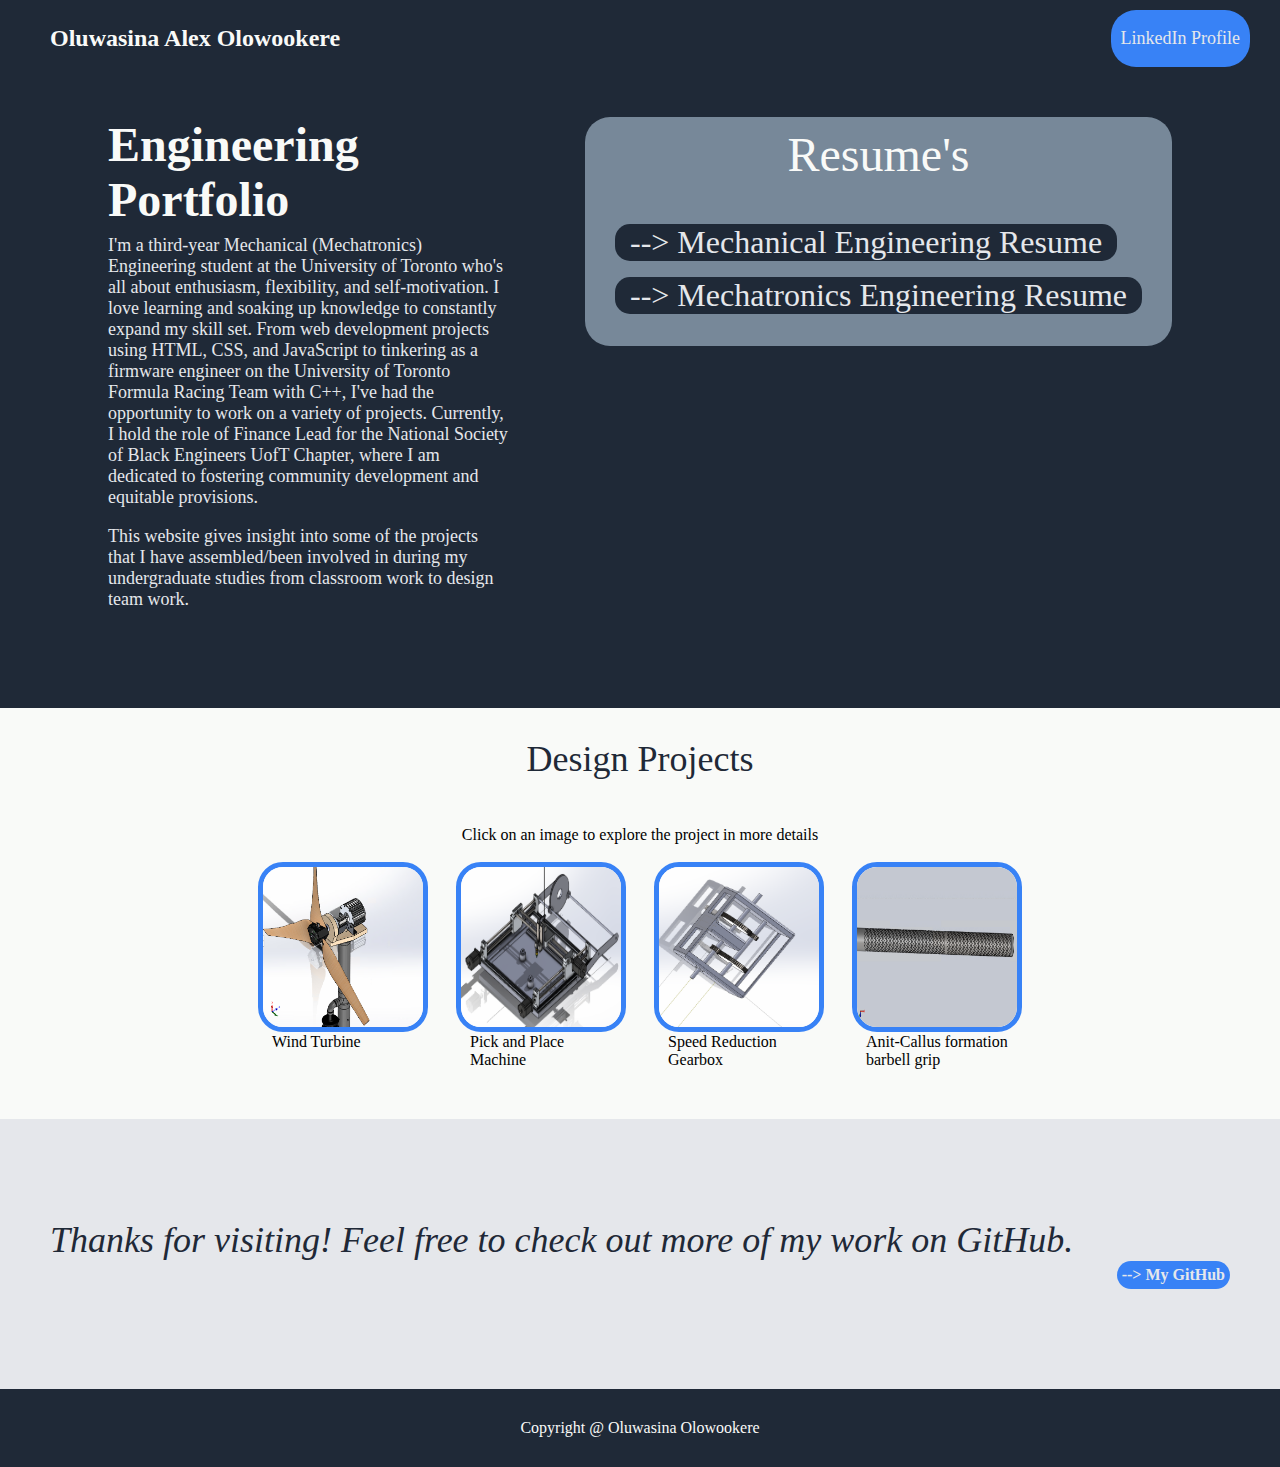
<file: index.html>
<!DOCTYPE html>
<html lang="en">

<head>
  <title>Portfolio Page</title>
  <meta charset="UTF-8">
  <link rel="stylesheet" href="./style.css">
</head>

<body>
  <div class="header">
    <div class="upper">
      <div class="logo">Oluwasina Alex Olowookere</div>
      <div class="links">
        <ul>
          <li><a href="https://www.linkedin.com/in/oluwasina-olowookere-7bb2b4224">LinkedIn Profile</a></li>
          <li hidden><a href="#2">header link two</a></li>
          <li hidden><a href="#3">header link three</a></li>
        </ul>
      </div>
    </div>

    <div class="top">
      <div class="top1">
        <div class="topbold">Engineering Portfolio</div>
        <div class="topregular">
          I'm a third-year Mechanical (Mechatronics) Engineering student at the University of Toronto who's all about enthusiasm, 
          flexibility, and self-motivation. I love learning and soaking up knowledge to constantly expand my skill set. From web 
          development projects using HTML, CSS, and JavaScript to tinkering as a firmware engineer on the University of Toronto Formula Racing 
          Team with C++, I've had the opportunity to work on a variety of projects. Currently, I hold the role of Finance Lead for the National 
          Society of Black Engineers UofT Chapter, where I am dedicated to fostering community development and equitable provisions.
          <p>
            This website gives insight into some of the projects that I have assembled/been involved in during my
            undergraduate studies from classroom work to design team work.
          </p>
        </div>
      </div>
      <div class="bigpic">
        <div class="title1">Resume's</div>
        <div>
          <ul>
            <a href="./Oluwasina Olowookere 2023-2024 resume - MECH.pdf"><li>--> Mechanical Engineering Resume</li></a>
            <a href="./Oluwasina Olowookere 2023-2024 resume - TRON.pdf"><li>--> Mechatronics Engineering Resume</li></a>
          </ul>
        </div>
      </div>
    </div>
  </div>



  <div class="middleupper">
    <div class="middleuppertext">Design Projects</div>
    <div>Click on an image to explore the project in more details</div>
    <div class="pictext">
      <div class="pictext1">
        <a href="./wind_turbine_page.html"><button><img src="./UTwind.png" /></button></a>
        <div class="text">Wind Turbine</div>
      </div>
      <div class="pictext1">
        <a href="./CNC_machine_page.html"><button><img src="./CNC.png" /></button></a>
        <div class="text">Pick and Place Machine</div>
      </div>
      <div class="pictext1">
        <a href="./gearbox.html"><button><img src="./dissection5full.PNG" /></button></a>
        <div class="text">Speed Reduction Gearbox</div>
      </div>
      <div class="pictext1">
        <a href="./anti_callus.html"><button><img src="./MSE298.png" /></button></a>
        <div class="text">Anit-Callus formation barbell grip</div>
      </div>
    </div>
    <div class="middleboldtext" hidden>Text</div>
  </div>

  <div class="middlelower">
    <div class="middlelowertext1">
      <em>
        Thanks for visiting! Feel free to check out more of my work on GitHub.
      </em>
    </div>
    <div class="middlelowertext2"><a href="https://github.com/alexolowo?tab=repositories">--> My GitHub</a></div>
  </div>

  <!-- <div class="lower">
    <div class="lowertext">
      <div class="lowertext1">Call to action! Its time!</div>
      <div class="lowertext2">Sign up for our product by clicking the button right over there!</div>
    </div>
    <button class="bottombutton">Sign up</button>
  </div> -->

  <div class="footer">
    Copyright @ Oluwasina Olowookere
  </div>
 

</body>

</html>
</file>
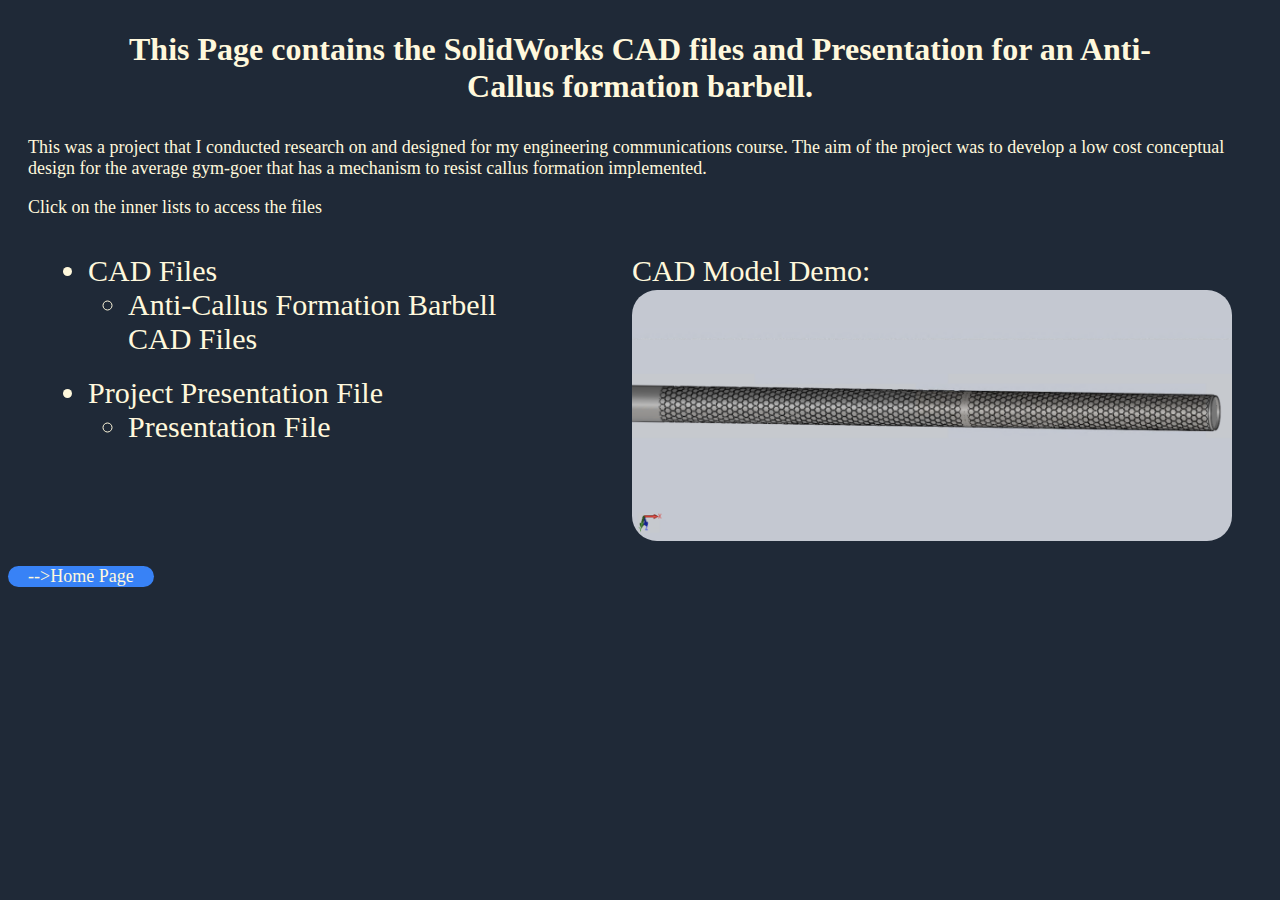
<file: anti_callus.html>
<!DOCTYPE html>
<html lang="en">

<head>
    <meta charset="UTF-8">
    <meta http-equiv="X-UA-Compatible" content="IE=edge">
    <meta name="viewport" content="width=device-width, initial-scale=1.0">
    <title>Pick-And-Place Machine Project Page</title>
</head>

<body>
    <h1>
        This Page contains the SolidWorks CAD files and Presentation for an Anti-Callus formation barbell.
    </h1>
    <div>This was a project that I conducted research on and designed for my engineering communications course. 
        The aim of the project was to develop a low cost conceptual design for the average gym-goer that has a mechanism 
        to resist callus formation implemented.
        <p>Click on the inner lists to access the files</p>
    </div>
    <div class="flex_container">
        <div>
            <ul>
                <li class="toplist" style="padding-top: 0px;">CAD Files
                    <ul>
                        <a href="./Anit-Callus stuff/updated MSE298 assembly.zip">
                            <li>Anti-Callus Formation Barbell CAD Files</li>
                        </a>
                    </ul>
                </li>
                <li class="toplist">Project Presentation File
                    <ul>
                        <a href="./Anit-Callus stuff/mse 298 final.pdf">
                            <li>Presentation File</li>
                        </a>
                    </ul>
                </li>
            </ul>

        </div>

        <div>
            <ul style="list-style:none;">
                <li style="padding-top: 0px; padding-bottom: 2px;">CAD Model Demo:</li>
                <li style="padding-top: 0px;">
                    <img src="./MSE298.png" alt="Honey Comb Structure Barbell Grip">
                </li>
            </ul>

        </div>
    </div>

    <a href="./index.html"><div style="background-color: #3882F6; border-radius: 20px; width:fit-content;">-->Home Page</div></a>


    <style>
        body {
            background-color: #1F2937;
        }

        h1 {
            padding: 10px 100px;
            text-align: center;
            color: cornsilk;
        }

        div>ul>li {
            padding-top: 30px;
            font-size: 30px;
            color: cornsilk;
        }

        ul>li>ul>li {
            padding-top: 5px;
            font-size: 0.75em;
        }

        a {
            color: cornsilk;
            text-decoration: none;
        }

        body div {
            padding: 0px 20px;
            font-size: 18px;
            color: cornsilk;
        }

        .toplist {
            padding-top: 20px;
        }

        img {
            width: 600px;
            border-radius: 25px;
            border: 5px burlywood;
        }

        .flex_container {
            display: flex;
            flex-direction: row;
            justify-content: space-between;
        }
    </style>
</body>

</html>
</file>
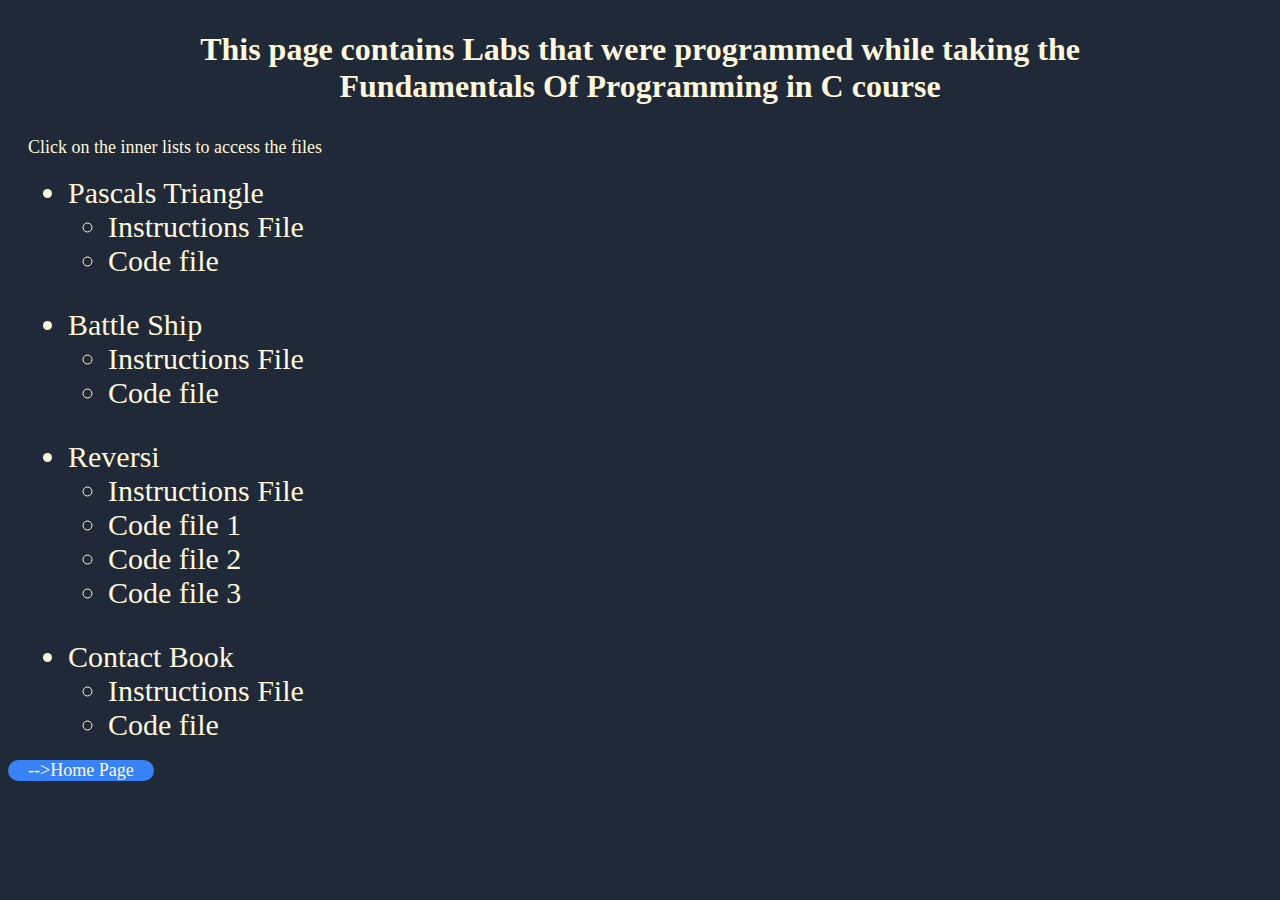
<file: C_page.html>
<!DOCTYPE html>
<html lang="en">
<head>
    <meta charset="UTF-8">
    <meta http-equiv="X-UA-Compatible" content="IE=edge">
    <meta name="viewport" content="width=device-width, initial-scale=1.0">
    <title>C Programming Content</title>
</head>
<body>
    <h1>This page contains Labs that were programmed while taking the Fundamentals Of Programming in C course</h1>
    <div>Click on the inner lists to access the files</div>
    <div>
        <ul>
            <li class="toplist">Pascals Triangle
                <ul>
                  <a href="./C stuff/PascalsTriangle.pdf"><li>Instructions File</li></a>
                  <a href="./C stuff/pascals_triangle.c"><li>Code file</li></a>
                </ul>
            </li>
            <li>Battle Ship
                <ul>
                  <a href="./C stuff/Battleship.pdf"><li>Instructions File</li></a>
                  <a href="./C stuff/Battleship.c"><li>Code file</li></a>
                </ul>
            </li>
            <li>Reversi
                <ul>
                  <a href="./C stuff/Reversi.pdf"><li>Instructions File</li></a>
                  <a href="./C stuff/Reversi.c"><li>Code file 1</li></a>
                  <a href="./C stuff/project_reversi_skeleton.c"><li>Code file 2</li></a>
                  <a href="./C stuff/project_reversi_skeleton.h"><li>Code file 3</li></a>
                </ul>
            </li>
            <li>Contact Book
                <ul>
                  <a href="./C stuff/Lab9-handout_v2.pdf"><li>Instructions File</li></a>
                  <a href="./C stuff/ContactBook.c"><li>Code file</li></a>
                </ul>
            </li>
        </ul>
    </div>

    <a href="./index.html"><div style="background-color: #3882F6; border-radius: 20px; width:fit-content;">-->Home Page</div></a>

    <style>
        body {
            background-color: #1F2937;
        }

        h1{
            padding:10px 100px;
            text-align: center;
            color: cornsilk;
        }

       div > ul > li {
            padding-top: 30px;
            font-size: 30px;
            color: cornsilk;
        }

        ul > li > ul > li {
            padding-top: 5px;
            font-size: 0.75em;
        }

        a {
            color: cornsilk;
            text-decoration: none;
        }

        body div {
            padding: 0px 20px;
            font-size: 18px;
            color: cornsilk;
        }

        .toplist {
            padding-top: 0;
        }
    </style>
</body>
</html>
</file>
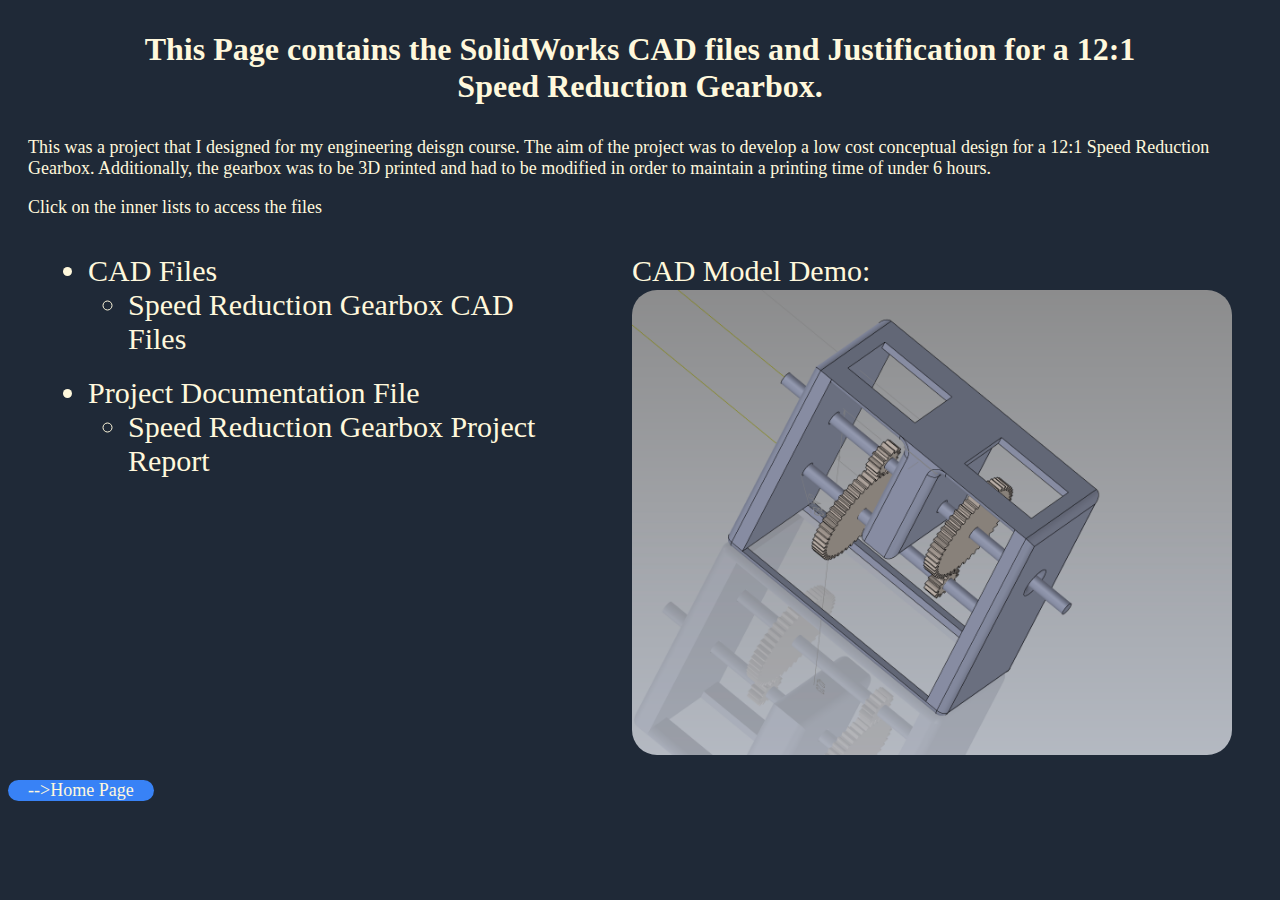
<file: gearbox.html>
<!DOCTYPE html>
<html lang="en">

<head>
    <meta charset="UTF-8">
    <meta http-equiv="X-UA-Compatible" content="IE=edge">
    <meta name="viewport" content="width=device-width, initial-scale=1.0">
    <title>Pick-And-Place Machine Project Page</title>
</head>

<body>
    <h1>
        This Page contains the SolidWorks CAD files and Justification for a 12:1 Speed Reduction Gearbox.
    </h1>
    <div>This was a project that I designed for my engineering deisgn course. 
        The aim of the project was to develop a low cost conceptual design for a 12:1 Speed Reduction Gearbox.
        Additionally, the gearbox was to be 3D printed and had to be modified in order to maintain a printing time of under 6 hours.
        <p>Click on the inner lists to access the files</p>
    </div>
    <div class="flex_container">
        <div>
            <ul>
                <li class="toplist" style="padding-top: 0px;">CAD Files
                    <ul>
                        <a href="./Gearbox stuff/Speed Reduction Gearbox.zip">
                            <li>Speed Reduction Gearbox CAD Files</li>
                        </a>
                    </ul>
                </li>
                <li class="toplist">Project Documentation File
                    <ul>
                        <a href="./Gearbox stuff/Dissection 5 Justification.pdf">
                            <li>Speed Reduction Gearbox Project Report</li>
                        </a>
                    </ul>
                </li>
            </ul>

        </div>

        <div>
            <ul style="list-style:none;">
                <li style="padding-top: 0px; padding-bottom: 2px;">CAD Model Demo:</li>
                <li style="padding-top: 0px;">
                    <img src="./Gearbox stuff/Screenshot 2022-12-29 at 8.48.18 PM.png" alt="12:1 Speed Reduction Gearbox">
                </li>
            </ul>

        </div>
    </div>

    <a href="./index.html"><div style="background-color: #3882F6; border-radius: 20px; width:fit-content;">-->Home Page</div></a>


    <style>
        body {
            background-color: #1F2937;
        }

        h1 {
            padding: 10px 100px;
            text-align: center;
            color: cornsilk;
        }

        div>ul>li {
            padding-top: 30px;
            font-size: 30px;
            color: cornsilk;
        }

        ul>li>ul>li {
            padding-top: 5px;
            font-size: 0.75em;
        }

        a {
            color: cornsilk;
            text-decoration: none;
        }

        body div {
            padding: 0px 20px;
            font-size: 18px;
            color: cornsilk;
        }

        .toplist {
            padding-top: 20px;
        }

        img {
            width: 600px;
            border-radius: 25px;
            border: 5px burlywood;
        }

        .flex_container {
            display: flex;
            flex-direction: row;
            justify-content: space-between;
        }
    </style>
</body>

</html>
</file>
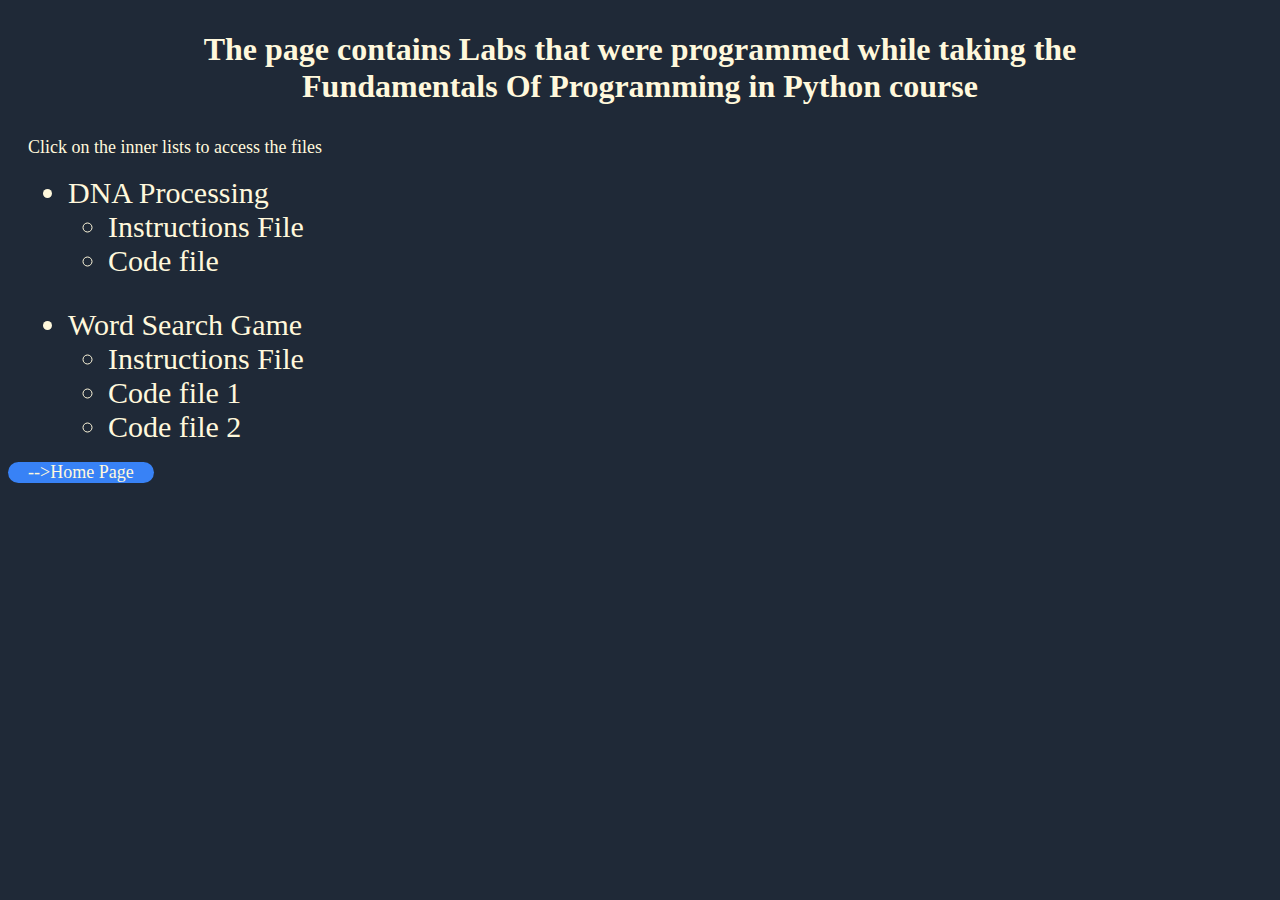
<file: Python_page.html>
<!DOCTYPE html>
<html lang="en">
<head>
    <meta charset="UTF-8">
    <meta http-equiv="X-UA-Compatible" content="IE=edge">
    <meta name="viewport" content="width=device-width, initial-scale=1.0">
    <title>Python Programming Content</title>
</head>
<body>
    <h1>The page contains Labs that were programmed while taking the Fundamentals Of Programming in Python course</h1>
    <div>Click on the inner lists to access the files</div>
    <div>
        <ul>
            <li class="toplist">DNA Processing
                <ul>
                  <a href="./Python Stuff/Python Assignment 1.pdf"><li>Instructions File</li></a>
                  <a href="./Python Stuff/_29fe90b44ae80f2d25980a695bf45dab_a2.py"><li>Code file</li></a>
                </ul>
            </li>
            <li> Word Search Game
                <ul>
                  <a href="./Python Stuff/Python Assignment 2.pdf"><li>Instructions File</li></a>
                  <a href="./Python Stuff/_d502cf96c594f264d2119b536621ee88_a3.py"><li>Code file 1</li></a>
                  <a href="./Python Stuff/_d502cf96c594f264d2119b536621ee88_a3_driver.py"><li>Code file 2</li></a>
                </ul>
            </li>
        </ul>
    </div>
    <a href="./index.html"><div style="background-color: #3882F6; border-radius: 20px; width:fit-content;">-->Home Page</div></a>

    <style>
        body {
            background-color: #1F2937;
        }

        h1{
            padding:10px 100px;
            text-align: center;
            color: cornsilk;
        }

       div > ul > li {
            padding-top: 30px;
            font-size: 30px;
            color: cornsilk;
        }

        ul > li > ul > li {
            padding-top: 5px;
            font-size: 0.75em;
        }

        a {
            color: cornsilk;
            text-decoration: none;
        }

        body div {
            padding: 0px 20px;
            font-size: 18px;
            color: cornsilk;
        }

        .toplist {
            padding-top: 0;
        }
    </style>
</body>
</html>
</file>
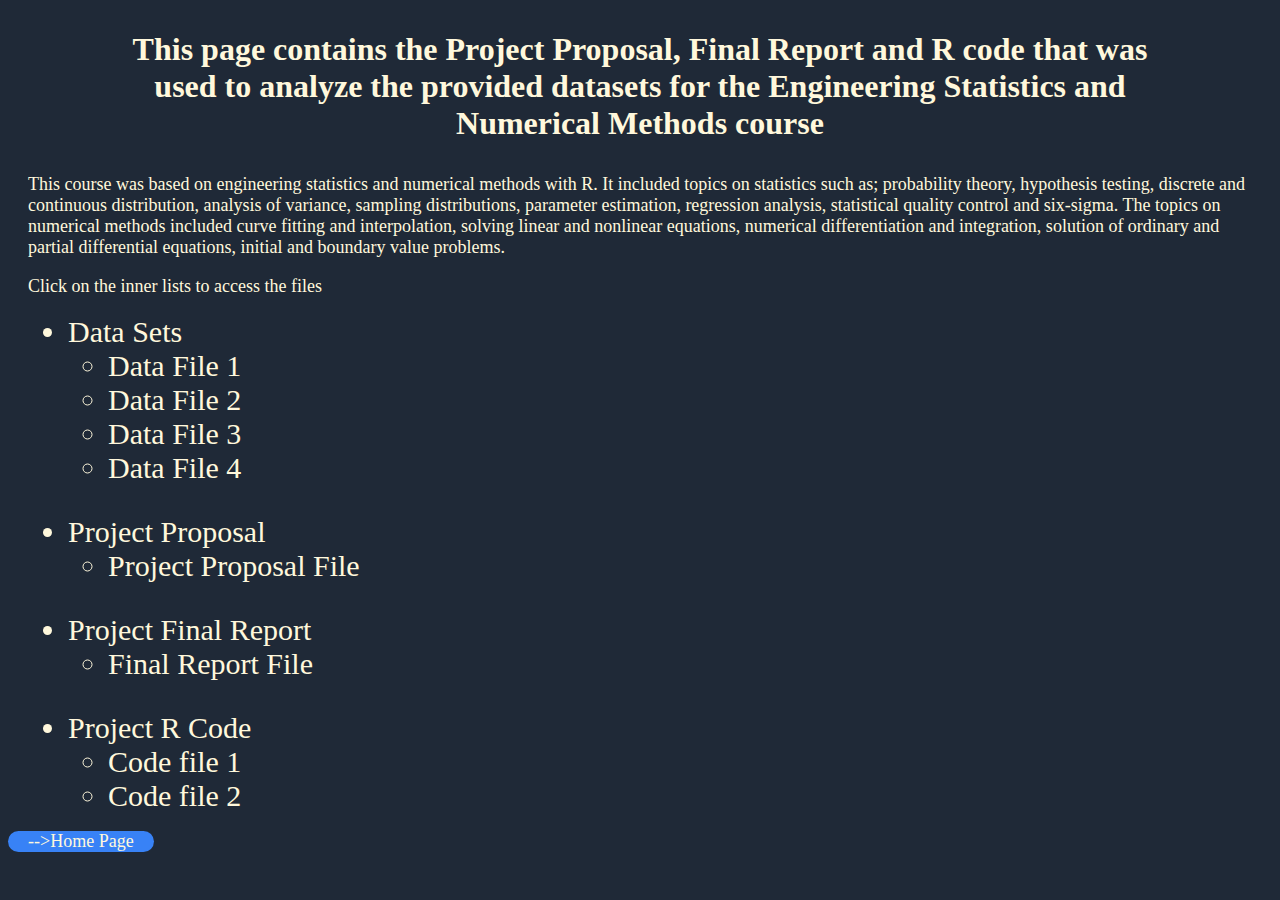
<file: R_page.html>
<!DOCTYPE html>
<html lang="en">

<head>
    <meta charset="UTF-8">
    <meta http-equiv="X-UA-Compatible" content="IE=edge">
    <meta name="viewport" content="width=device-width, initial-scale=1.0">
    <title>Python Programming Content</title>
</head>

<body>
    <h1>This page contains the Project Proposal, Final Report and R code that was used to analyze the provided datasets for
        the Engineering
        Statistics and Numerical Methods course</h1>
    <div>This course was based on engineering statistics and numerical methods with R. It included topics on statistics
        such as;
        probability theory, hypothesis testing, discrete and continuous distribution, analysis of variance, sampling
        distributions, parameter estimation, regression analysis, statistical quality control and six-sigma. The topics
        on
        numerical methods included curve fitting and interpolation, solving linear and nonlinear equations,
        numerical
        differentiation and integration, solution of ordinary and partial differential equations, initial and boundary
        value
        problems.

        <p>Click on the inner lists to access the files</p>
    </div>
    <div>
        <ul>
            <li class="toplist">Data Sets
                <ul>
                    <a href="./R stuff/BeachesData.csv">
                        <li>Data File 1</li>
                    </a>
                    <a href="./R stuff/compositions.csv">
                        <li>Data File 2</li>
                    </a>
                    <a href="./R stuff/grouped_by_composition.csv">
                        <li>Data File 3</li>
                    </a>
                    <a href="./R stuff/MPEA_dataset.csv">
                        <li>Data File 4</li>
                    </a>
                </ul>
            </li>
            <li> Project Proposal
                <ul>
                    <a href="./R stuff/MSE238 Proposal .pdf">
                        <li>Project Proposal File</li>
                    </a>
                </ul>
            </li>
            <li> Project Final Report
                <ul>
                    <a href="./R stuff/MSE238 final project (1).pdf">
                        <li>Final Report File</li>
                    </a>
                </ul>
            </li>
            <li> Project R Code
                <ul>
                    <a href="./R stuff/Beaches_R_final_code.R">
                        <li>Code file 1</li>
                    </a>
                    <a href="./R stuff/Metals_R_final_code.R">
                        <li>Code file 2</li>
                    </a>
                </ul>
            </li>
        </ul>
    </div>

    <a href="./index.html"><div style="background-color: #3882F6; border-radius: 20px; width:fit-content;">-->Home Page</div></a>

    <style>
        body {
            background-color: #1F2937;
        }

        h1 {
            padding: 10px 100px;
            text-align: center;
            color: cornsilk;
        }

        div>ul>li {
            padding-top: 30px;
            font-size: 30px;
            color: cornsilk;
        }

        ul>li>ul>li {
            padding-top: 5px;
            font-size: 0.75em;
        }

        a {
            color: cornsilk;
            text-decoration: none;
        }

        body div {
            padding: 0px 20px;
            font-size: 18px;
            color: cornsilk;
        }

        .toplist {
            padding-top: 0;
        }
    </style>
</body>

</html>
</file>
<file: style.css>
body {
    margin: 0;
    display: flex;
    flex-direction: column;
}

.header {
    background-color: #1F2937;
    display: flex;
    flex-direction: column;
}

.upper {
    display: flex;
    justify-content: space-between;
    margin-bottom: 50px;
}

.logo {
    display: flex;
    justify-content: center;
    align-items: center;
    padding-left: 50px;
    margin-top: 10px;
    color: #F9FAF8;
    font-weight: bold;
    font-size: 24px;
}

.links {
    background:#3882F6;
    display: flex;
    font-size: 18px;
    padding-right: 10px;
    padding-left: 0px;
    border-radius: 25px;
    margin-right: 30px;
    margin-top: 10px;
    margin-left: 0px;
}

ul {
    display: flex;
    list-style: none;
    justify-content: space-between;
    gap: 16px;
    padding-left: 10px;
}
 
a {
    text-decoration: none;
    color: #E5E7EB;
}

.top {
    display: flex;
    justify-content: space-between;
    padding: 0 108px 80px 108px;
}

.top1 {
    display: flex;
    flex-direction: column;
    max-width:400px ;
    GAP: 8PX
}

.topbold {
    font-size: 48px;
    font-weight: bolder;
    color: #F9FAF8;
}

.topregular {
    font-size: 18px;
    color: #E5E7EB;
}

.topbutton {
    background-color: #3882F6;
    max-width: 80px;
    border-radius: 10px;
    color: #F9FAF8;
    border: solid #3882F6;
}

.bigpic{
    display: flex;
    flex-direction: column;
    background-color:lightslategrey;
    justify-content: flex-start;
    align-items:center;
    /* padding: 0px 140px; */
    color: #F9FAF8;
    border-radius: 25px;
    max-height: -webkit-min-content;
}

.bigpic > div:first-child{
    font-size: 3em;
    padding: 10px;
}

.bigpic:last-child ul{
    display: flex;
    flex-direction: column;
    background-color:lightslategrey;
    justify-content: center;
    align-items:flex-start;
    font-size: 2em;
    padding: 0px 30px;
    /* padding: 0px 140px;
    color: #F9FAF8;
    border-radius: 25px; */
}

ul > a {
    background-color: #1F2937;
    border-radius: 15px;
    padding: 0px 15px;
}

.middleupper {
    display: flex;
    flex-direction: column;
    background-color: #F9FAF8;
    align-items: center;
    gap: 16px;
    padding: 30px;
}

.middleuppertext {
    display: flex;
    justify-content: center;
    align-items: center;
    font-size: 36px;
    color: #1F2937;
    padding-bottom: 30px;
}

.pictext {
    display: flex;
    justify-content: space-between;
    gap: 16px;
    padding: 0 200px 0 200px;
    align-items: center;
    flex-wrap: wrap;
}

.pictext1 {
    display: flex;
    flex-direction: column;
    margin-bottom: 20px;
}

img {
    /* margin-bottom: 10px;
    padding: 50px; */
    vertical-align: top;
    width: 160px;
    height: 160px;
    border: 5px solid #3882F6;
    border-radius: 25px;
}

.text {
    display: block;
    width: 150px;
    height: 36px;
    padding-left: 20px;
}

.middleboldtext {
    font-size: 36px;
    color: #1F2937;
}

.middlelower {
    display: flex;
    flex-direction: column;
    justify-content: center;
    background: #E5E7EB;
    padding: 100px 50px;
}

.middlelowertext1 {
    font-size: 36px;
    color: #1F2937;
    font-weight: 100;
    align-items: center;
}

.middlelowertext2 {
    display: flex;
    align-self: flex-end;
    width: fit-content;
    color: #1F2937;
    padding: 5px;
    background-color: #3882F6;
    border-radius: 20px;
    font-weight: bold;
    text-align: right;
}

.lower {
    display: flex;
    justify-content: space-around;
    background: #3882F6;
    color: #F9FAF8;
    margin: 50px 200px;
    padding: 50px 80px;
}

.lowertext1 {
    font-weight: bold;
}

.bottombutton {
    border: 1px solid #F9FAF8;
    background: #3882F6;
    color: #F9FAF8;
    border-radius: 5px;
    width: 100px;
}

.footer {
    display: flex;
    background: #1F2937;
    align-items: center;
    justify-content: center;
    padding: 30px 400px;
    color: #F9FAF8;
}

.pictext1 button{
    appearance: none;
    border: #E5E7EB;
    background-color:#F9FAF8;
}
</file>
